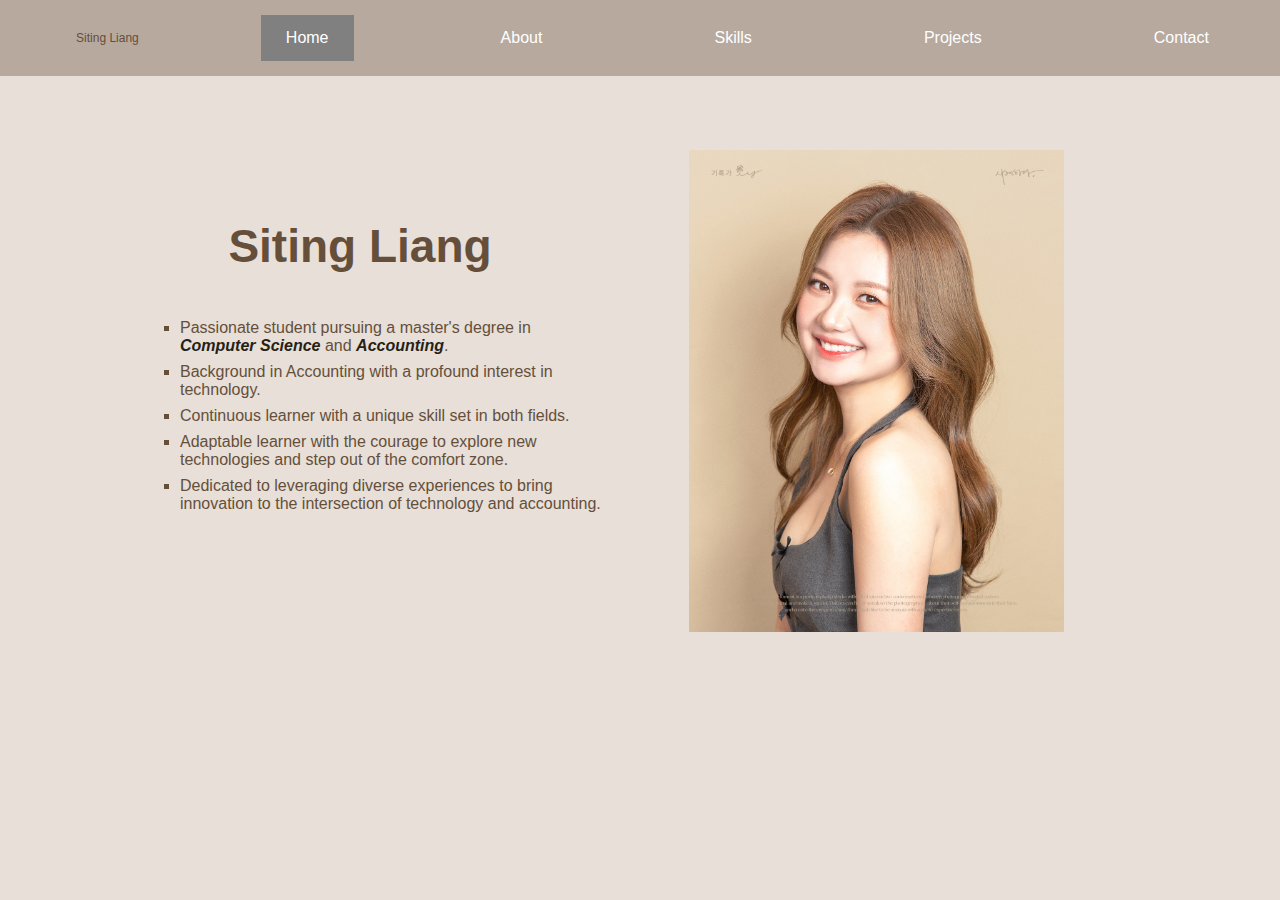
<file: index.html>
<!DOCTYPE html>
<html lang="en">
<head>
    <meta charset="UTF-8">
    <meta name="viewport" content="width=device-width, initial-scale=1">
    <link rel="stylesheet" href="../../css/home.css">
    <title>I'm Siting Liang</title>
</head>
<body>
    <div class="custom-cursor site-wide">
        <div class="pointer"></div>
    </div>
    <div class="navbar">
        <div class="navbar-title">Siting Liang</div>
        <a href="#" class="active">Home</a>
        <a href="../html/about/">About</a>
        <a href="../html/skills/">Skills</a>
        <a href="../html/projects/">Projects</a>
        <a href="../html/contact/">Contact</a>
    </div>
    <div class="mainClass">
        <div class="introduction">
            <h1>Siting Liang</h1>
            <ul>
                <li>Passionate student pursuing a master's degree in <span>Computer Science</span> and <span>Accounting</span>.</li>
                <li>Background in Accounting with a profound interest in technology.</li>
                <li>Continuous learner with a unique skill set in both fields.</li>
                <li>Adaptable learner with the courage to explore new technologies and step out of the comfort zone.</li>
                <li>Dedicated to leveraging diverse experiences to bring innovation to the intersection of technology and accounting.</li>
            </ul>
        </div>
        <div class="picture">
            <img src="/image/picture.jpg" alt="My Picture">
        </div>
    </div>
    <script src="main.js"></script>
</body>
</html>
</file>
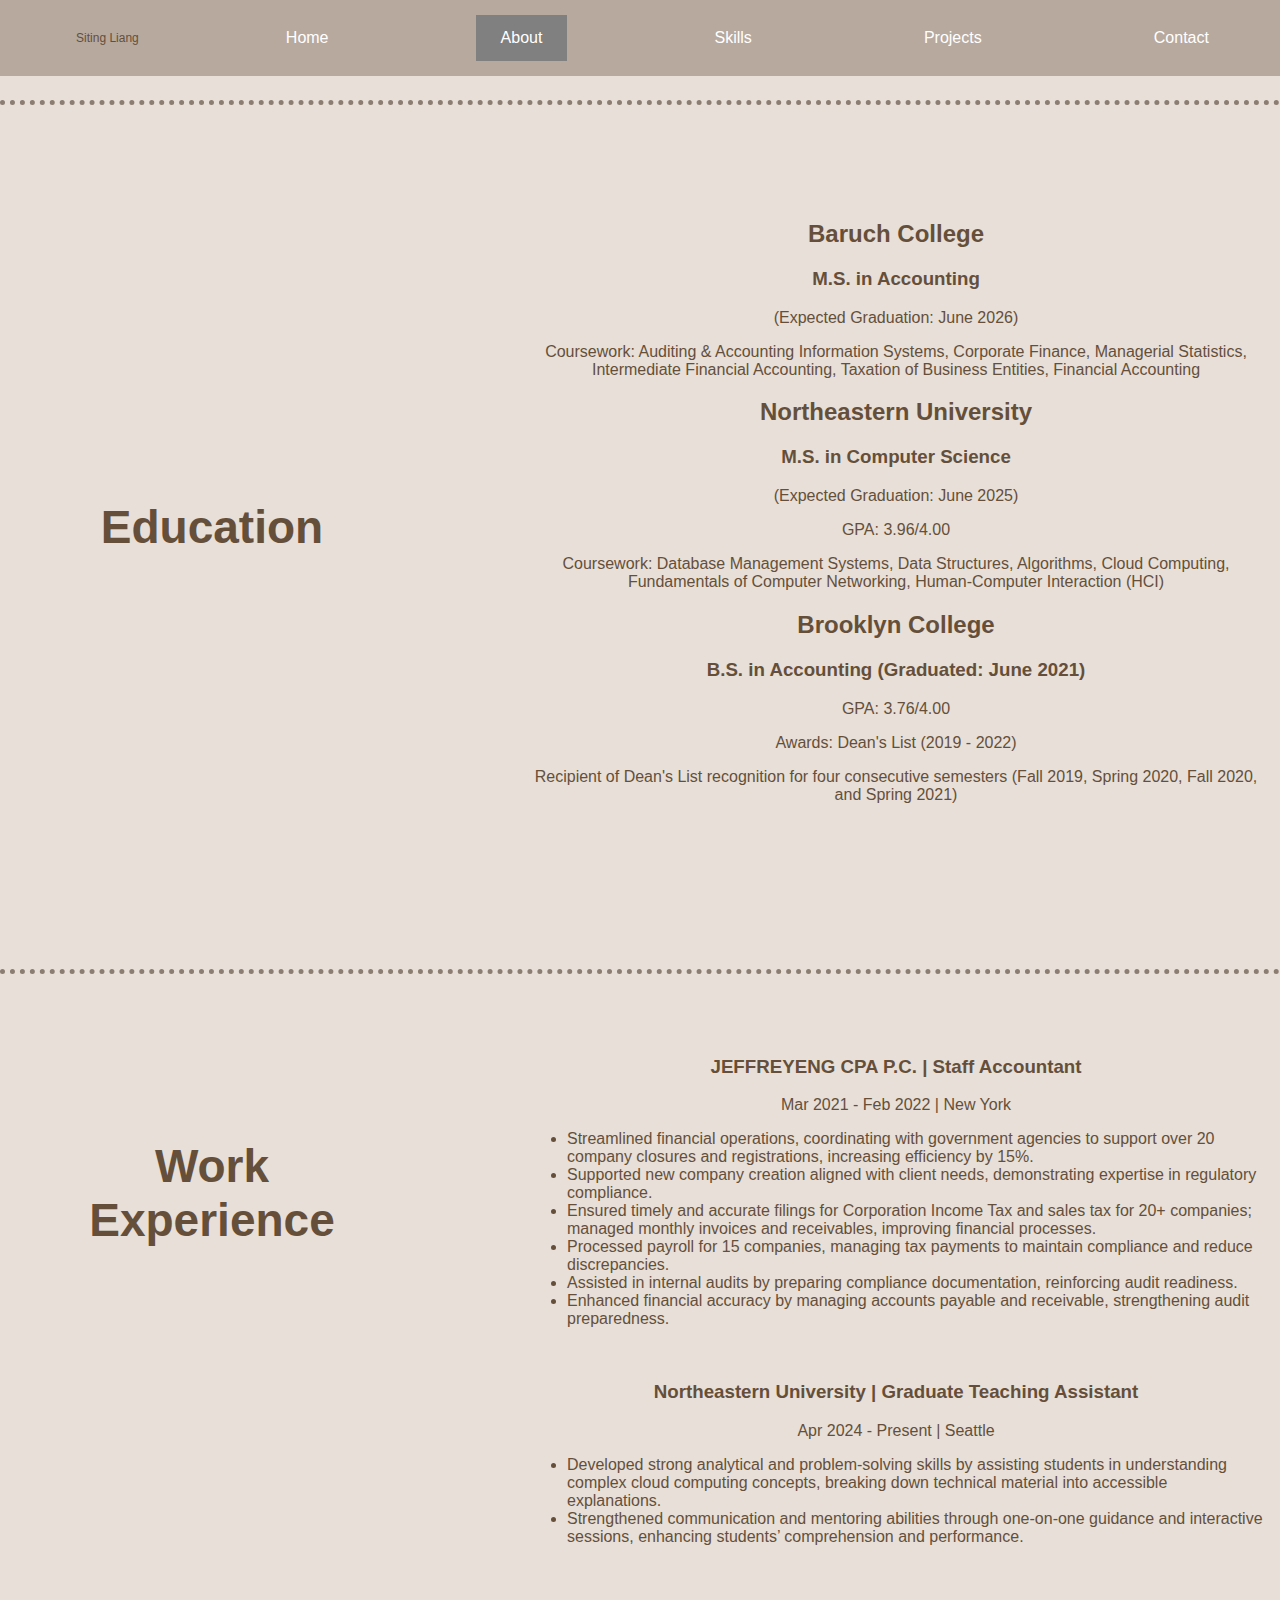
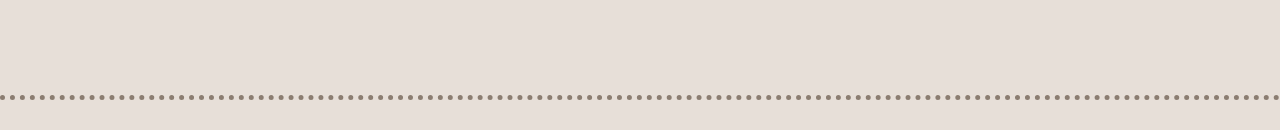
<file: html/about/index.html>
<!DOCTYPE html>
<html>
<head>
    <meta charset="UTF-8">
    <meta name="viewport" content="width=device-width, initial-scale=1">
    <link rel="stylesheet" href="../../css/about.css">
</head>
<body>
    <div class="navbar">
        <div class="navbar-title">Siting Liang</div>
        <a href="../../">Home</a>
        <a href="#" class="active">About</a>
        <a href="../skills/">Skills</a>
        <a href="../projects/">Projects</a>
        <a href="../contact/">Contact</a>
    </div>
    <div class="dotted-line"></div>
    <div class="flex-container">
        <div class="education-title">
            <div class="empty-space-ed"></div>
            <h1>Education</h1>
            <div class="empty-space-ed"></div>
        </div>
        <div class="ed-detail-content">
            <h2>Baruch College</h2>
            <h3>M.S. in Accounting</h3>
            <p>(Expected Graduation: June 2026)</p>
            <p>Coursework: Auditing & Accounting Information Systems, Corporate Finance, Managerial Statistics, Intermediate Financial Accounting, Taxation of Business Entities, Financial Accounting</p>
            <h2>Northeastern University</h2>
            <h3>M.S. in Computer Science</h3>
            <p>(Expected Graduation: June 2025)</p>
            <p>GPA: 3.96/4.00</p>
            <p>Coursework: Database Management Systems, Data Structures, Algorithms, Cloud Computing, Fundamentals of Computer Networking, Human-Computer Interaction (HCI)</p>
            <h2>Brooklyn College</h2>
            <h3>B.S. in Accounting (Graduated: June 2021)</h3>
            <p>GPA: 3.76/4.00</p>
            <p>Awards: Dean's List (2019 - 2022)</p>
            <p>Recipient of Dean's List recognition for four consecutive semesters (Fall 2019, Spring 2020, Fall 2020, and Spring 2021)</p>
        </div>
        <div class="dotted-line"></div>
        <div class="work-experience-title">
            <div class="empty-space-we"></div>
            <h1>Work</h1>
            <h1>Experience</h1>
            <div class="empty-space-we"></div>
        </div>
        <div class="wk-detail-content">
            <br>
            <h3>JEFFREYENG CPA P.C. | Staff Accountant</h3>
            <p>Mar 2021 - Feb 2022 | New York</p>
            <ul>
                <li>Streamlined financial operations, coordinating with government agencies to support over 20 company closures and registrations, increasing efficiency by 15%.</li>
                <li>Supported new company creation aligned with client needs, demonstrating expertise in regulatory compliance.</li>
                <li>Ensured timely and accurate filings for Corporation Income Tax and sales tax for 20+ companies; managed monthly invoices and receivables, improving financial processes.</li>
                <li>Processed payroll for 15 companies, managing tax payments to maintain compliance and reduce discrepancies.</li>
                <li>Assisted in internal audits by preparing compliance documentation, reinforcing audit readiness.</li>
                <li>Enhanced financial accuracy by managing accounts payable and receivable, strengthening audit preparedness.</li>
            </ul>
            <br>
            <h3>Northeastern University | Graduate Teaching Assistant</h3>
            <p>Apr 2024 - Present | Seattle</p>
            <ul>
                <li>Developed strong analytical and problem-solving skills by assisting students in understanding complex cloud computing concepts, breaking down technical material into accessible explanations.</li>
                <li>Strengthened communication and mentoring abilities through one-on-one guidance and interactive sessions, enhancing students’ comprehension and performance.</li>

            </ul>
            <br>
        </div>
        <div class="dotted-line"></div>
    </div>  
</body>
</html>
</file>
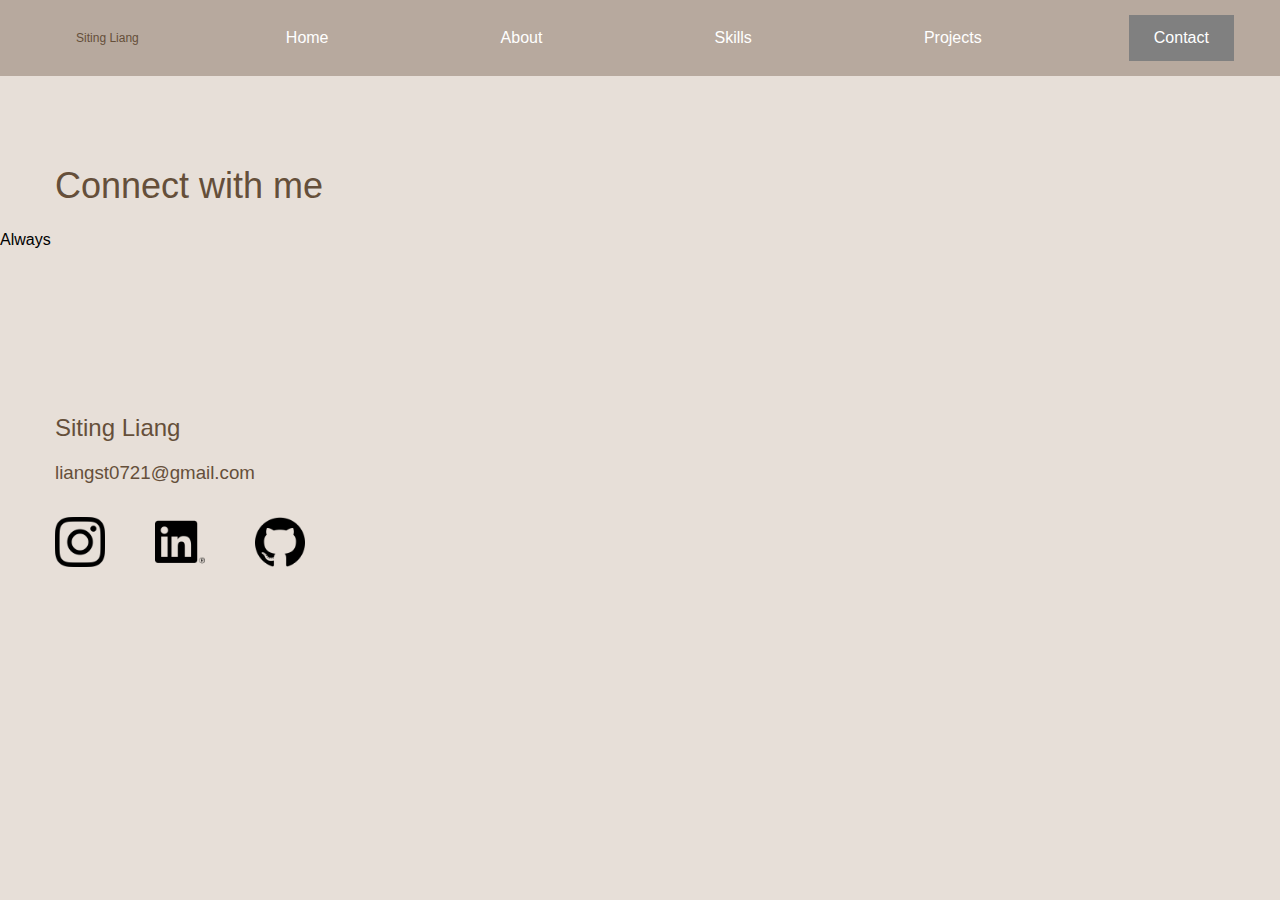
<file: html/contact/index.html>
<!DOCTYPE html>
<html>
<head>
    <meta charset="UTF-8">
    <meta name="viewport" content="width=device-width, initial-scale=1">
    <link rel="stylesheet" href="../../css/contact.css">
</head>
<body>
    <div class="navbar">
        <div class="navbar-title">Siting Liang</div>
        <a href="../../">Home</a>
        <a href="../about/">About</a>
        <a href="../skills/">Skills</a>
        <a href="../projects/">Projects</a>
        <a href="#" class="active">Contact</a>
    </div>
    <div class="empty-space"></div>
    <h1>Connect with me</h1>
    <div id="text-container"></div>
    <div class="empty-space"></div>
    <div class="empty-space"></div>
    <h2>Siting Liang</h2>
    <h3>liangst0721@gmail.com</h3>

    <div class="social-icons">
        <a href="https://www.instagram.com/ssstleung?igsh=MXdtZ2g1bWQ0NHg4dA%3D%3D&utm_source=qr" target="_blank" rel="noopener noreferrer">
            <img src="/image/ins.jpg" akt="Instagram Icon">
        </a>
        <a href="https://www.linkedin.com/in/siting-liang-7846541b7/" target="_blank" rel="noopener noreferrer">
            <img src="/image/linkedIn.jpg" akt="linkedIn Icon">
        </a>
        <a href="https://github.com/liang-liang-siting" target="_blank" rel="noopener noreferrer">
            <img src="/image/github.jpg" akt="Github Icon">
        </a>
    </div>
    <script>
        document.addEventListener("DOMContentLoaded", function() {
            const text = "Always stay curious about the world and never lose the ability and courage to explore!";
            const container = document.getElementById("text-container");
            let index = 0;

            function typeText() {
                if (index < text.length) {
                    container.textContent += text[index];
                    index++;
                    setTimeout(typeText, 100); 
                }
            }

            typeText();
        });
    </script>
</body>
</html>
</file>
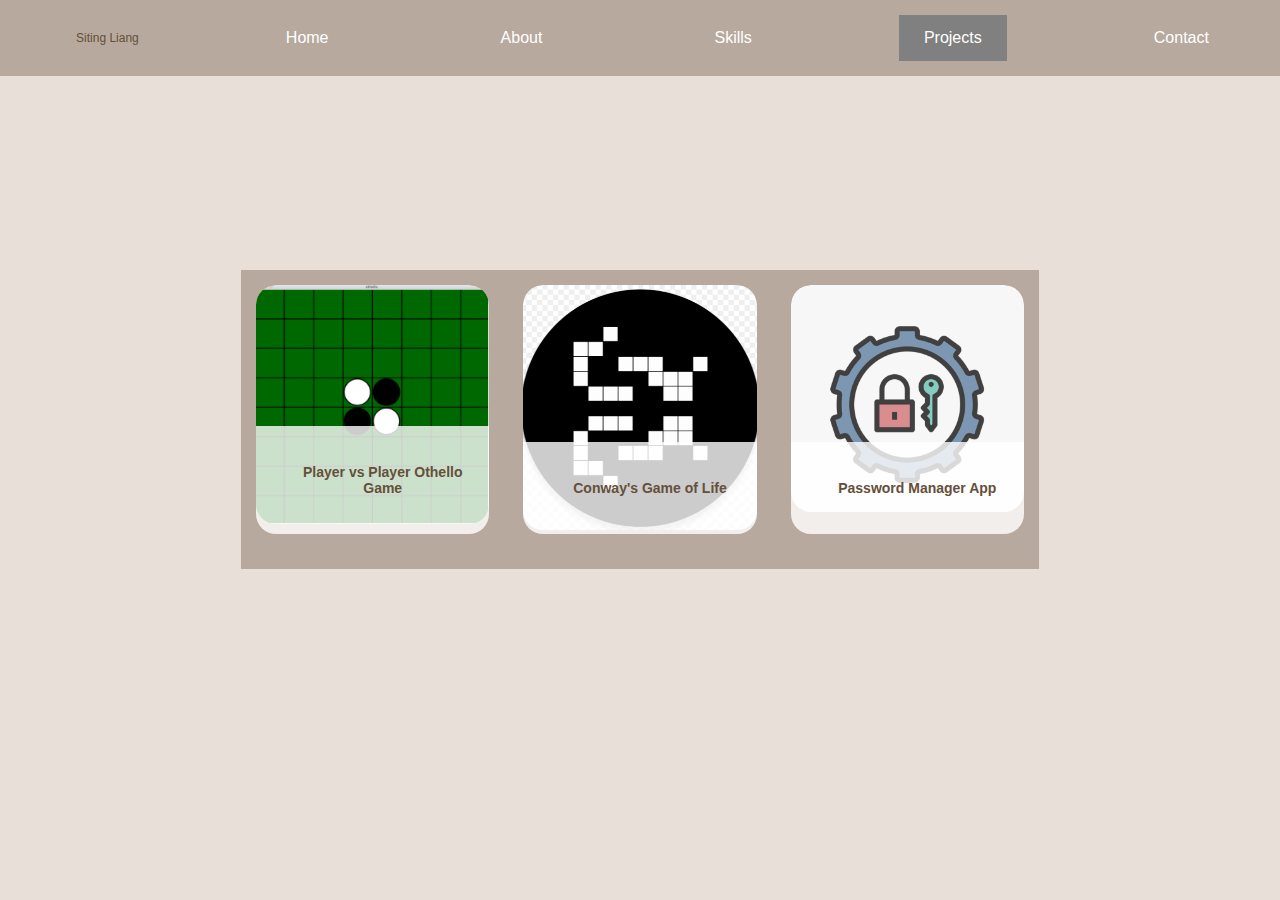
<file: html/projects/index.html>
<!DOCTYPE html>
<html>
<head>
    <meta charset="UTF-8">
    <meta name="viewport" content="width=device-width, initial-scale=1">
    <link rel="stylesheet" href="../../css/projects.css">
</head>
<body>
    <div class="navbar">
        <div class="navbar-title">Siting Liang</div>
        <a href="../../">Home</a>
        <a href="../about/">About</a>
        <a href="../skills/">Skills</a>
        <a href="#" class="active">Projects</a>
        <a href="../contact/">Contact</a>
    </div>
    </div>
    <div class="flex-container">
        <div class="project-section">
            <div class="project-box">
                <img class="image" src="/image/othello.jpg" alt="Project image">
                <div class="project-info">
                    <a href="https://github.com/liang-liang-siting/Othello" target="_blank" rel="noopener noreferrer">
                        <p>Player vs Player Othello Game</p>
                    </a>
                </div>
            </div>
            <div class="project-box">
                <img class="image" src="/image/conways_game_of_life.jpg" alt="Conway's Game of Life">
                <div class="project-info">
                    <a href="https://github.com/liang-liang-siting/Conway-s-Game-of-Life" target="_blank" rel="noopener noreferrer">
                        <p>Conway's Game of Life</p>
                    </a>
                </div>
            </div>
            <div class="project-box">
                <img class="image" src="/image/password_manager_app.jpg" alt="Password Manager App">
                <div class="project-info">
                    <a href="https://github.com/liang-liang-siting/Password-Manager-App" target="_blank" rel="noopener noreferrer">
                        <p>Password Manager App</p>
                    </a>
                </div>
            </div>
        </div>
    </div>
</body>
</html>
</file>
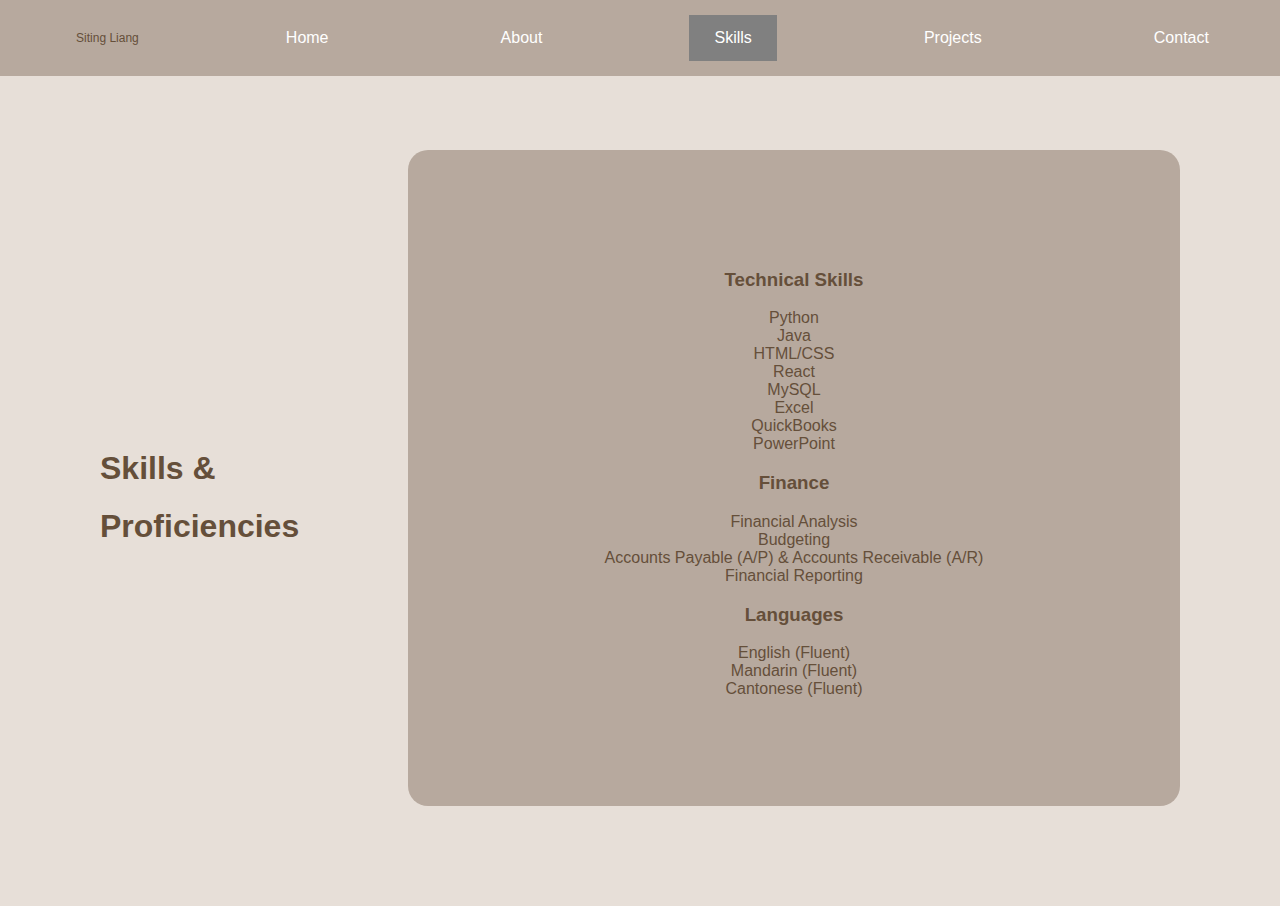
<file: html/skills/index.html>
<!DOCTYPE html>
<html lang="en">
<head>
    <meta charset="UTF-8">
    <meta name="viewport" content="width=device-width, initial-scale=1.0">
    <link rel="stylesheet" href="../../css/skills.css">
</head>
<body>
    <div class="navbar">
        <div class="navbar-title">Siting Liang</div>
        <a href="../../">Home</a>
        <a href="../about/">About</a>
        <a href="#" class="active">Skills</a>
        <a href="../projects/">Projects</a>
        <a href="../contact/">Contact</a>
    </div>
    <div class="container">
        <div class="title-section">
            <div class="empty-space"></div>
            <h1>Skills &</h1>
            <h1>Proficiencies</h1>
        </div>
        <div class="skills-section">
            <ul class="skills-list">
                <li class="skill">
                    <h3>Technical Skills</h3>
                    <ul>
                        <li>Python</li>
                        <li>Java</li>
                        <li>HTML/CSS</li>
                        <li>React</li>
                        <li>MySQL</li>
                        <li>Excel</li>
                        <li>QuickBooks</li>
                        <li>PowerPoint</li>
                    </ul>
                </li>

                <li class="skill">
                    <h3>Finance</h3>
                    <ul>
                        <li>Financial Analysis</li>
                        <li>Budgeting</li>
                        <li>Accounts Payable (A/P) & Accounts Receivable (A/R)</li>
                        <li>Financial Reporting</li>
                    </ul>
                </li>

                <li class="skill">
                    <h3>Languages</h3>
                    <ul>
                        <li>English (Fluent)</li>
                        <li>Mandarin (Fluent)</li>
                        <li>Cantonese (Fluent)</li>
                    </ul>
                </li>
            </ul>
        </div>
    </div>
</body>
</html>
</file>
<file: css/home.css>
body {
    margin: 0;
    font-family: Verdana, Arial, Helvetica, sans-serif;
    background-color: #e7dfd8;
}

@media  (min-width: 600px) {
    .navbar {
        position: fixed;
        top: 0;
        width: 100%;
        color: #8b7d71;
        padding: 15px;
        display: flex;
        align-items: center;
        justify-content: space-around;
        background-color: #b7a99e; 
        transition: background-color 0.3s;
    }
}

.navbar a {
    color: white;
    padding: 14px 25px;
    text-align: center;
    text-decoration: none;
    display: inline-block;
    transition: background-color 0.3s; 
}

.navbar-title {
    margin: 0;
    color: #654f3a;
    font-size: 12px;
    display: flex;
    justify-content: center;
}

.navbar a:hover {
    background-color: #857d7d;
    font-size: 20px;
}

.navbar a.active {
    background-color: grey;
}

a:link, a:visited {
    color: white;
    padding: 14px 25px;
    text-align: center; 
    text-decoration: none;
    display: inline-block;
}

h1 {
    display: flex;
    justify-content: center;
    align-items: center;
    margin: 0;
    font-size: 46px;
    color: #654f3a;
    margin-bottom: 15px;
    margin-right: 70px;
}

p {
    color: #654f3a;
}

.mainClass {
    padding: 150px;
    display: flex;
    justify-content: space-between;
    align-items: center;
}
      
.introduction {
    width: 50%;
}

span {
    color: #281f15; 
    font-weight: bold; 
    font-style: italic;
}

.introduction ul {
    list-style-type: square;
    padding: 30px;
    color: #654f3a;
}

.introduction li {
    margin-bottom: 8px;
}

.picture {
    width: 45%;
}
      
.picture img {
    width: 85%;
    height: 85%;
}

.custom-cursor {
    position: absolute;
    top: 0;
    left: 0;
    display: none;
}

.site-wide {
    width: 30px;
    height: 30px;
    border-radius: 50%;
    border: 2px solid black;
}

.site-wide .pointer {
    position: absolute;
    top: 50%;
    left: 50%;
    transform: translate(-50%, -50%);
    width: 5px;
    height: 5px;
    border-radius: 50%;
    background-color: black;
    transition: width 0.1s ease-in-out, height 01.s ease-in-out;
}

.site-wide.active .pointer{
    width: 20px;
    height: 20px;
}

@media only screen and (max-width: 600px) {

    .navbar {
        position: fixed;
        bottom: 0;
        width: 100%;
        background-color: #b7a99e;
        color: #8b7d71;
        text-align: center;
        padding: 15px;
        z-index: 2;
    }

    .navbar-title {
        display: none;
    }

    .navbar a {
        color: white;
        padding: 10px;
        text-align: center;
        text-decoration: none;
        display: inline-block;
        transition: background-color 0.3s; 
    }
    
    .navbar a:hover {
        background-color: #857d7d;
        font-size: 16px;
    }

    .mainClass {
        display: inline-block;
        justify-content: space-between;
        align-items: center;
        text-align: center;
    }

    h1 {
        font-size: 24px;
    }

    .mainClass {
        padding: 20px;
        margin-top: 40px; 
    }

    .picture img {
        width: 100%;
        height: auto;
    }

    .introduction {
        width: 100%;
    }
        
    .picture {
        width: 100%;
    }
}
</file>
<file: css/about.css>
body {
    margin: 0;
    font-family: Verdana, Arial, Helvetica, sans-serif;
    background-color: #e7dfd8;
    color:#654f3a;
}

@media  (min-width: 600px) {
    .navbar {
        position: fixed;
        top: 0;
        width: 100%;
        color: #8b7d71;
        padding: 15px;
        display: flex;
        align-items: center;
        justify-content: space-around;
        background-color: #b7a99e; 
        transition: background-color 0.3s;
    }
}

.navbar-title {
    margin: 0;
    color: #654f3a;
    font-size: 12px;
    display: flex;
    justify-content: center;
}

.navbar a {
    color: white;
    padding: 14px 25px;
    text-align: center;
    text-decoration: none;
    display: inline-block;
    transition: background-color 0.3s; 
}

.navbar a:hover {
    background-color: #857d7d;
    font-size: 20px;
}

.navbar a.active {
    background-color: grey;
}

a:link, a:visited {
    color: white;
    padding: 14px 25px;
    text-align: center; 
    text-decoration: none;
    display: inline-block;
}

h1 {
    display: flex;
    justify-content: center;
    align-items: center;
    margin: 0;
    font-size: 46px;
    color: #654f3a;
}

h3, p {
    text-align: center;
}

.flex-container {
    display: flex;
    flex-wrap: wrap;
    justify-content: space-between;
    padding-top: 50px;
}

.education-title,
.work-experience-title {
    flex: 0 0 30%;
    color: #654f3a;
    text-align: center;
    padding: 15px;
    box-sizing: border-box;
    margin-left: 20px; 
}

.ed-detail-content {
    flex: 0 0 60%;
    padding: 15px;
    text-align: center;
    box-sizing: border-box;
}

.wk-detail-content {
    flex: 0 0 60%;
    padding: 15px;
    text-align: left;
    box-sizing: border-box;
}

.dotted-line {
    border-top: 5px dotted #8b7d71; 
    width: 100%; 
    margin-top: 100px;
    margin-bottom: 10px; 
    padding: 10px;
}

.empty-space-ed {
    margin-bottom: 300px; 
}

.empty-space-we {
    margin-bottom: 120px; 
}

@media only screen and (max-width: 600px) {

    .navbar {
        position: fixed;
        bottom: 0;
        width: 100%;
        background-color: #b7a99e;
        color: #8b7d71;
        text-align: center;
        padding: 15px;
        z-index: 2;
    }

    .navbar-title {
        display: none;
    }

    .navbar a {
        color: white;
        padding: 10px;
        text-align: center;
        text-decoration: none;
        display: inline-block;
        transition: background-color 0.3s; 
    }
    
    .navbar a:hover {
        background-color: #857d7d;
        font-size: 16px;
    }

    h1 {
        font-size: 26px;
    }
    
    .flex-container {
        display: grid;
        padding-top: 0px;
    }
    
    .education-title,
    .work-experience-title {
        flex: 0 0 100%;
        color: #654f3a;
        text-align: center;
        padding: 0px;
        box-sizing: border-box;
    }
    
    .ed-detail-content,
    .wk-detail-content  {
        flex: 0 0 100%;
        padding: 10px;
        text-align: center;
        box-sizing: border-box;
    }
    
    .dotted-line {
        border-top: 5px dotted #8b7d71; 
        width: 100%; 
        margin-top: 5px;
        margin-bottom: 5px; 
        padding: 5px;
    }
    
    .empty-space-ed {
        margin-bottom: 2px; 
    }
    
    .empty-space-we {
        margin-bottom: 2px; 
    }
}
</file>
<file: css/contact.css>
body {
    margin: 0;
    font-family: Verdana, Arial, Helvetica, sans-serif;
    background-color: #e7dfd8;
}

@media  (min-width: 600px) {
    .navbar {
        position: fixed;
        top: 0;
        width: 100%;
        color: #8b7d71;
        padding: 15px;
        display: flex;
        align-items: center;
        justify-content: space-around;
        background-color: #b7a99e; 
        transition: background-color 0.3s;
    }
}

.navbar-title {
    margin: 0;
    color: #654f3a;
    font-size: 12px;
    display: flex;
    justify-content: center;
}

.navbar a {
    color: white;
    padding: 14px 25px;
    text-align: center;
    text-decoration: none;
    display: inline-block;
    transition: background-color 0.3s; 
}

.navbar a:hover {
    background-color: #857d7d;
    font-size: 20px;
}

.navbar a.active {
    background-color: grey;
}

a:link, a:visited {
    color: white;
    padding: 14px 25px;
    text-align: center; 
    text-decoration: none;
    display: inline-block;
}


h1 {
    display: flex;
    justify-content: left;
    align-items: left;
    font-size: 36px;
    margin-left: 55px;
    color: #654f3a;
    font-weight: normal;
}

h2,h3 {
    display: flex;
    justify-content: left;
    align-items: left;
    margin-left: 55px;
    color: #654f3a;
    font-weight: normal;
}

.empty-space {
    margin-bottom: 165px; 
}

.text-container {
    font-size: 18px;
    font-family: Arial, sans-serif;
    white-space: pre; 
    margin-top: 20px; 
}

.social-icons {
    display: flex;
    justify-content: left;
    align-items: center;
    margin-left: 30px;
}

.social-icons a {
    text-decoration: none;
    color: #654f3a;
}

.social-icons img {
    width: 50px;
    height: 50px;
}

@media only screen and (max-width: 600px) {

    .navbar {
        position: fixed;
        bottom: 0;
        width: 100%;
        background-color: #b7a99e;
        color: #8b7d71;
        text-align: center;
        padding: 15px;
    }

    .navbar-title {
        display: none;
    }

    .navbar a {
        color: white;
        padding: 10px;
        text-align: center;
        text-decoration: none;
        display: inline-block;
        transition: background-color 0.3s; 
    }
    
    .navbar a:hover {
        background-color: #857d7d;
        font-size: 16px;
    }

    h1 {
        font-size: 26px;
    }

    .text-container {
        font-size: 18px;
        font-family: Arial, sans-serif;
        white-space: pre; 
        margin-top: 20px; 
    }

    .empty-space {
        margin-bottom: 20px; 
    }
}
</file>
<file: css/projects.css>
body {
    margin: 0;
    font-family: Verdana, Arial, Helvetica, sans-serif;
    background-color: #e7dfd8;
}

@media (min-width: 600px) {
    .navbar {
        position: fixed;
        top: 0;
        width: 100%;
        color: #8b7d71;
        padding: 15px;
        display: flex;
        align-items: center;
        justify-content: space-around;
        background-color: #b7a99e;
        transition: background-color 0.3s;
    }
}

.navbar-title {
    margin: 0;
    color: #654f3a;
    font-size: 12px;
    display: flex;
    justify-content: center;
}

.navbar a {
    color: white;
    padding: 14px 25px;
    text-align: center;
    text-decoration: none;
    display: inline-block;
    transition: background-color 0.3s;
}

.navbar a:hover {
    background-color: #857d7d;
}

.navbar a.active {
    background-color: grey;
}

a:link,
a:visited {
    color: white;
    padding: 14px 25px;
    text-align: center;
    text-decoration: none;
    display: inline-block;
}

h1 {
    font-size: 36px;
    color: #654f3a;
}

p {
    color: #654f3a;
}

.flex-container {
    display: flex;
    flex-wrap: wrap;
    justify-content: center; 
    padding-top: 120px; 
    margin-top: 100px;
}

.project-section {
    flex: 0 0 60%;
    padding: 15px;
    width: 65%;
    margin-top: 50px;
    background-color: #b7a99e;
    display: flex;
    flex-wrap: wrap;
    justify-content: space-between;
    margin-left: auto; 
    margin-right: auto; 
}

.empty-space {
    margin-bottom: 50px;
}

.project-box {
    width: calc(33% - 20px);
    margin-bottom: 20px;
    position: relative;
    overflow: hidden;
    border-radius: 20px;
    transition: transform 0.3s;
    color: #654f3a;
}

.project-box img {
    width: 100%;
    height: auto;
    border-radius: 20px;
}

.project-box:hover {
    transform: scale(1.05); 
}

.project-info {
    position: absolute;
    bottom: 0;
    left: 0;
    width: 100%;
    text-align: center;
    padding: 10px; 
    font-size: 14px; 
    font-weight: bold;
    background-color: rgba(255, 255, 255, 0.8); 
}

.project-info a {
    color: #654f3a; 
    text-decoration: none;
}

.project-info a:hover {
    text-decoration: underline; 
}

@media only screen and (max-width: 600px) {
    .navbar {
        position: fixed;
        bottom: 0;
        width: 100%;
        background-color: #b7a99e;
        color: #8b7d71;
        text-align: center;
        padding: 15px;
        z-index: 2;
    }

    .navbar-title {
        display: none;
    }

    .navbar a {
        color: white;
        padding: 10px;
        text-align: center;
        text-decoration: none;
        display: inline-block;
        transition: background-color 0.3s;
    }

    .navbar a:hover {
        background-color: #857d7d;
        font-size: 16px;
    }

    h1 {
        font-size: 24px;
    }

    .container {
        display: flex;
        flex-direction: column;
        margin-top: 10px;
        padding: 10px;
    }

    .title-section,
    .project-section {
        width: 100%;
        background-color: #b7a99e;
        padding: 20px;
        border-radius: 20px;
        margin-top: 10px;
        margin-bottom: 100px;
    }

    .image {
        width: 100%;
        height: auto;
    }

    .project-box {
        width: 100%; 
        margin-bottom: 20px;
    }

    .project-info {
        position: static; 
        background-color: transparent; 
        padding: 10px 0; 
        font-size: 14px; 
        font-weight: bold;
        text-align: center;
    }

    .project-info a {
        color: #654f3a; 
        text-decoration: none;
    }

    .project-info a:hover {
        text-decoration: underline; 
    }
}
</file>
<file: css/skills.css>
body {
    margin: 0;
    font-family: Verdana, Arial, Helvetica, sans-serif;
    background-color: #e7dfd8;
    color:#654f3a;
}

@media  (min-width: 600px) {
    .navbar {
        position: fixed;
        top: 0;
        width: 100%;
        color: #8b7d71;
        padding: 15px;
        display: flex;
        align-items: center;
        justify-content: space-around;
        background-color: #b7a99e; 
        transition: background-color 0.3s;
    }
}

.navbar-title {
    margin: 0;
    color: #654f3a;
    font-size: 12px;
    display: flex;
    justify-content: center;
}

.navbar a {
    color: white;
    padding: 14px 25px;
    text-align: center;
    text-decoration: none;
    display: inline-block;
    transition: background-color 0.3s; 
}

.navbar a:hover {
    background-color: #857d7d;
    font-size: 20px;
}

.navbar a.active {
    background-color: grey;
}

a:link, a:visited {
    color: white;
    padding: 14px 25px;
    text-align: center; 
    text-decoration: none;
    display: inline-block;
}

.container {
    display: flex;
    justify-content: space-between;
    margin-top: 50px;
    padding: 100px;
}

.title-section {
    width: 35%;
}

.skills-section {
    width: 65%;
    /* background-color: #fbcbd3;  */
    background-color: #b7a99e;
    padding: 100px;
    border-radius: 20px;
}

h2 {
    text-align: center;
}

ul {
    list-style-type: none;
    text-align: center;
    margin: 0;
    padding: 0;
}

.skills-list {
    text-align: center;
    padding: 0;
    margin: 0;
}

.skill {
    margin-bottom: 8px;
}

.empty-space {
    margin-bottom: 300px; 
}

@media only screen and (max-width: 600px) {

    .navbar {
        position: fixed;
        bottom: 0;
        width: 100%;
        background-color: #b7a99e;
        color: #8b7d71;
        text-align: center;
        padding: 15px;
        z-index: 2;
    }

    .navbar-title {
        display: none;
    }

    .navbar a {
        color: white;
        padding: 10px;
        text-align: center;
        text-decoration: none;
        display: inline-block;
        transition: background-color 0.3s; 
    }
    
    .navbar a:hover {
        background-color: #857d7d;
        font-size: 16px;
    }

    h1 {
        font-size: 24px;
    }

    .container {
        display: flex;
        flex-direction: column; 
        margin-top: 10px;
        padding: 10px; 
    }
    
    .title-section {
        width: 100%; 
        text-align: center; 

    }
    
    .skills-section {
        width: 100%; 
        background-color: #b7a99e;
        padding: 20px;
        border-radius: 20px;
        margin-top: 20px; 
        margin-bottom: 50px;
    }
    
    .empty-space {
        margin-bottom: 10px; 
    }
}
</file>
